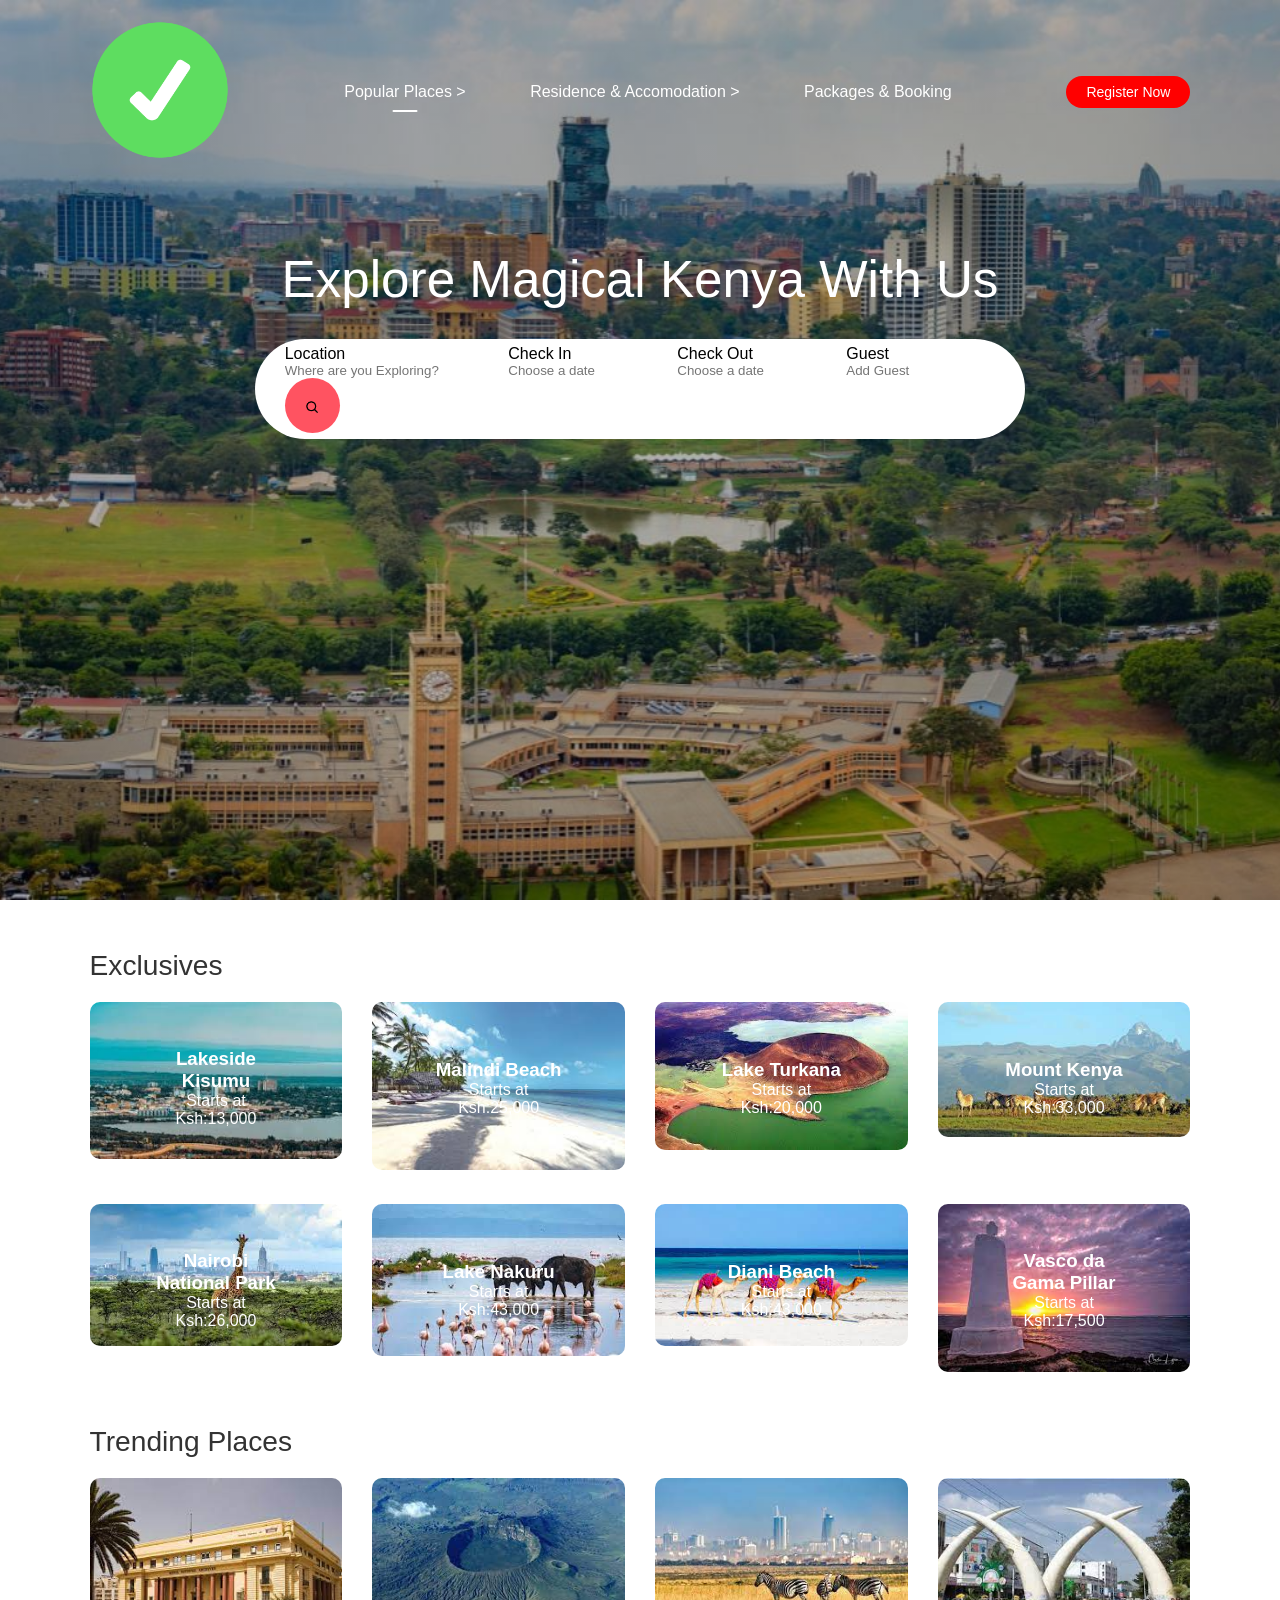
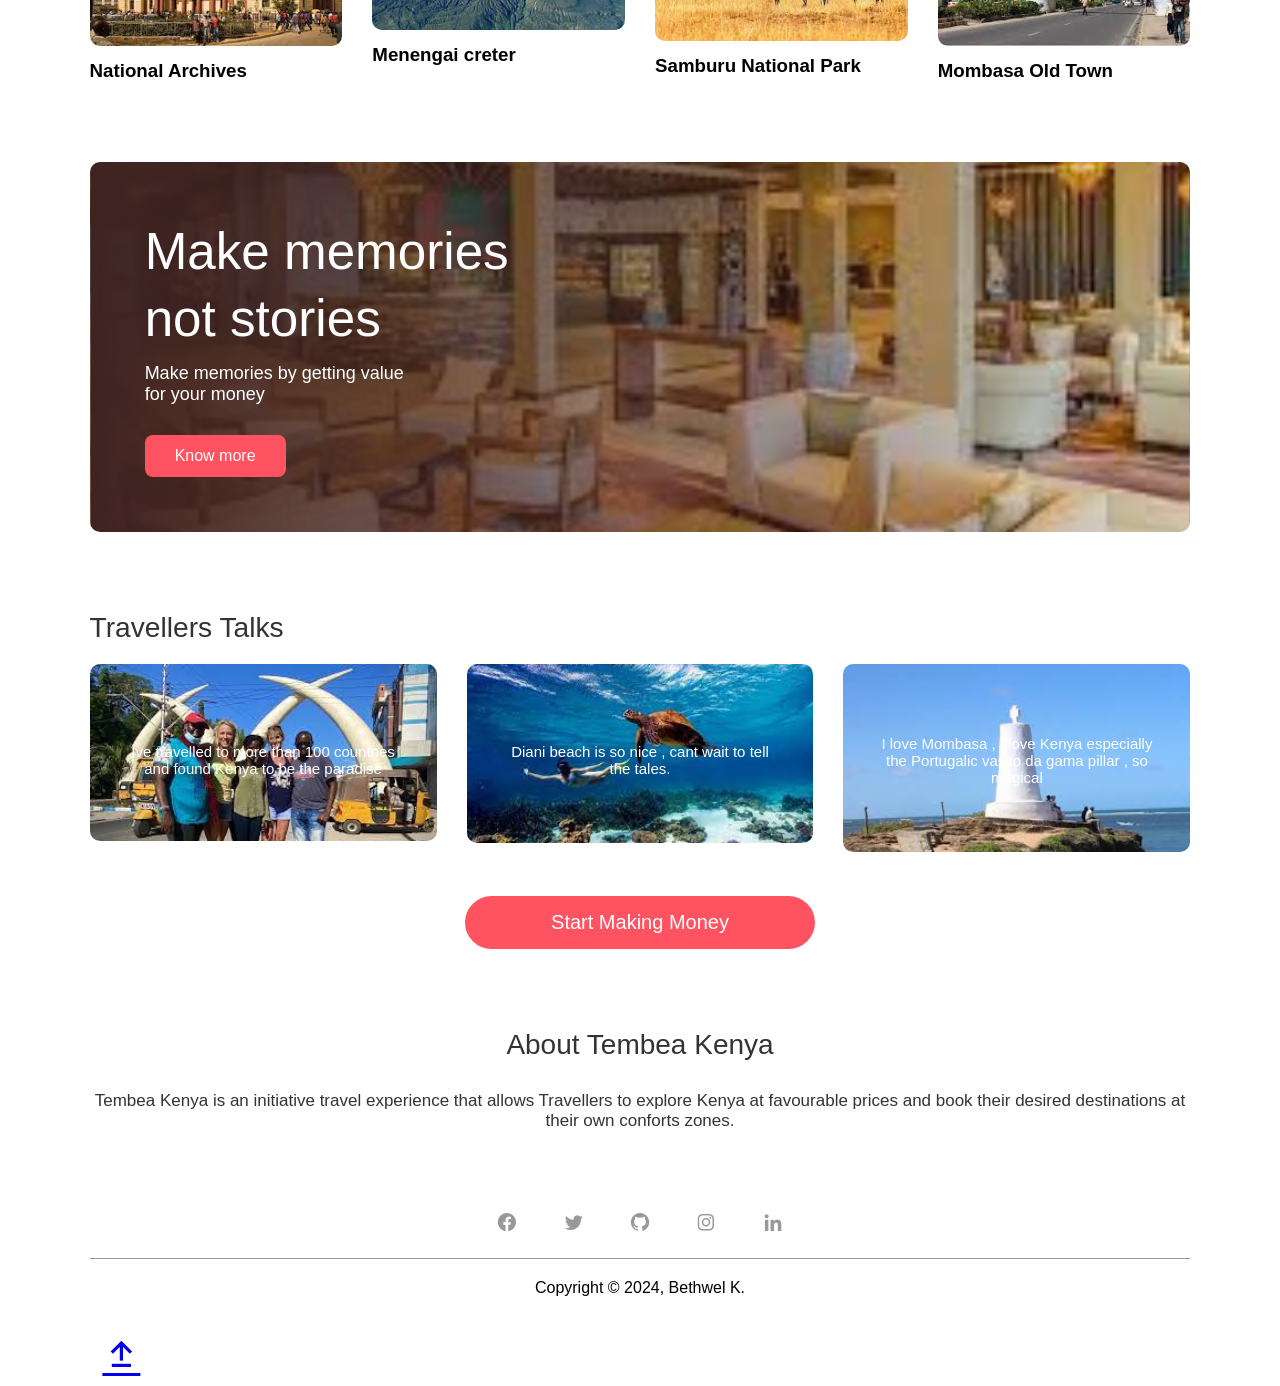
<file: index.html>
<!DOCTYPE html>
<html lang="en">
<head>
  <meta charset="UTF-8">
  <meta name="viewport" content="width=device-width, initial-scale=1.0">
  <title>Travel Website</title>

<!-- css linking -->

  <link rel="stylesheet" href="style.css">

  <!-- box icons link -->

  <link href='https://unpkg.com/boxicons@2.1.4/css/boxicons.min.css' rel='stylesheet'>

</head>
<body>

  <!-- header section starts -->

<div class="header">
  <nav id="navBar">
    
<a href="index.html">

    <!-- logo image -->

  <img src="image/yes.png" class="logo">
</a>
<ul class="nav-links">
  <li><a href="index.html" class="active">Popular Places > </a></li>
  <li><a href="house.html">Residence & Accomodation > </a></li>
  <li><a href="list.html">Packages & Booking </a></li>
</ul>

<a href="test.html" class="register-btn">Register Now</a>
<i class='bx bx-menu' onclick="togglebtn()"></i>
</nav>

<div class="container">
   <h1>Explore Magical Kenya With Us</h1>

<div class="search-bar">
  <form>
    <div class="location-input">
<lebel>Location</lebel>
<input type="text" placeholder="Where are you Exploring?">
    </div>
    <div>
      <lebel>Check In</lebel>
      <input type="text" placeholder="Choose a date">
          </div>
          <div>
            <lebel>Check Out</lebel>
            <input type="text" placeholder="Choose a date">
                </div>
                <div>
                  <lebel>Guest</lebel>
                  <input type="text" placeholder="Add Guest">
                      </div>
                      <button type="submit"><img src="image/search-regular-24.png"></button>
         
  </form>
</div>
</div>
</div>
<div class="container">
  <h2 class="sub-title">Exclusives</h2>
  <div class="exclusives">
    <div>
      <img src="image/lakesideKisumu.jpeg">
      <span>
        <h3>Lakeside Kisumu</h3>
        <p>Starts at Ksh:13,000</p>
      </span>
    </div>

    <div>
      <img src="image/malindi beach view.jpeg">
      <span>
        <h3>Malindi Beach</h3>
        <p>Starts at Ksh:25,000</p>
      </span>
    </div>

    <div>
      <img src="image/images.jpeg">
      <span>
        <h3>Lake Turkana</h3>
        <p>Starts at Ksh:20,000</p>
      </span>
    </div>

    <div>
      <img src="image/mtK.jpeg">
      <span>
        <h3>Mount Kenya</h3>
        <p>Starts at Ksh:33,000</p>
      </span>
    </div>

    <div>
      <img src="image/nairobi Park.jpeg">
      <span>
        <h3>Nairobi National Park</h3>
        <p>Starts at Ksh:26,000</p>
      </span>
    </div>

    <div>
      <img src="image/nakuruL.jpeg">
      <span>
        <h3>Lake Nakuru</h3>
        <p>Starts at Ksh:43,000</p>
      </span>
    </div>

    <div>
      <img src="image/Dianii.jpeg">
      <span>
        <h3>Diani Beach</h3>
        <p>Starts at Ksh:43,000</p>
      </span>
    </div>

    <div>
      <img src="image/vascoda.jpeg">
      <span>
        <h3>Vasco da Gama Pillar</h3>
        <p>Starts at Ksh:17,500</p>
      </span>
    </div>
    
  </div>

  <h2 class="sub-title">Trending Places</h2>
<div class="trending">

<div>
  <img src="image/archives.jpeg">
  <h3>National Archives</h3>
</div>
<div>
  <img src="image/creter.jpeg">
  <h3>Menengai creter</h3>
</div>
<div>
  <img src="image/samburu.jpeg">
  <h3>Samburu National Park</h3>
</div>
<div>
  <img src="image/mombasa.jpeg">
  <h3>Mombasa Old Town</h3>
</div>
</div>
<div class="cta">
<h3>Make memories<br>not stories</h3>
<p>Make memories by getting value <br>for your money</p>
<a href="#" class="cta-btn">Know more</a>
</div>

<h2 class="sub-title">Travellers Talks</h2>
<div class="stories">
<div>
<img src="image/cover.jpeg">
<p>Ive travelled to more than 100 countries and found Kenya to be the paradise</p>
</div>
<div>
  <img src="image/diani.jpeg">
  <p>Diani beach is so nice , cant wait to tell the tales.</p>
  </div>
  <div>
    <img src="image/fort Jesus.jpeg">
    <p>I love  Mombasa , I love Kenya especially the Portugalic vasco da gama pillar , so magical</p>
    </div>
</div>

<a href="#" class="start-btn">Start Making Money</a>
<div class="about-msg">
  <h2>About Tembea Kenya</h2>
  <p>Tembea Kenya is an initiative travel experience that allows Travellers
    to explore Kenya at  favourable prices and book their
    desired destinations at their own conforts zones.
  </p>
</div>


<!-- social media icons from box icons -->


<div class="footer">
<a href="https://facebook.com/"><i class='bx bxl-facebook-circle'></i></a>
<a href="https://twitter.com/"><i class='bx bxl-twitter'></i></a>
<a href="https://github.com/"><i class='bx bxl-github'></i></a>
<a href="https://instagram.com/"><i class='bx bxl-instagram'></i></a>
<a href="https://linkedin.com/"><i class='bx bxl-linkedin'></i></a>
<hr>
<p>Copyright © 2024, Bethwel K. </p>
</div>
<div class="footer-iconTop">
  <a href="index.html"><i class='bx bx-arrow-from-bottom'></i></a>
</div>
</div>

<!-- javascript functions  -->


<script>

var navBar = document.getElementById("navBar");
function togglebtn(){
navBar.classList.toggle("hidemenu");
}

</script>

</body>
</html>
</file>
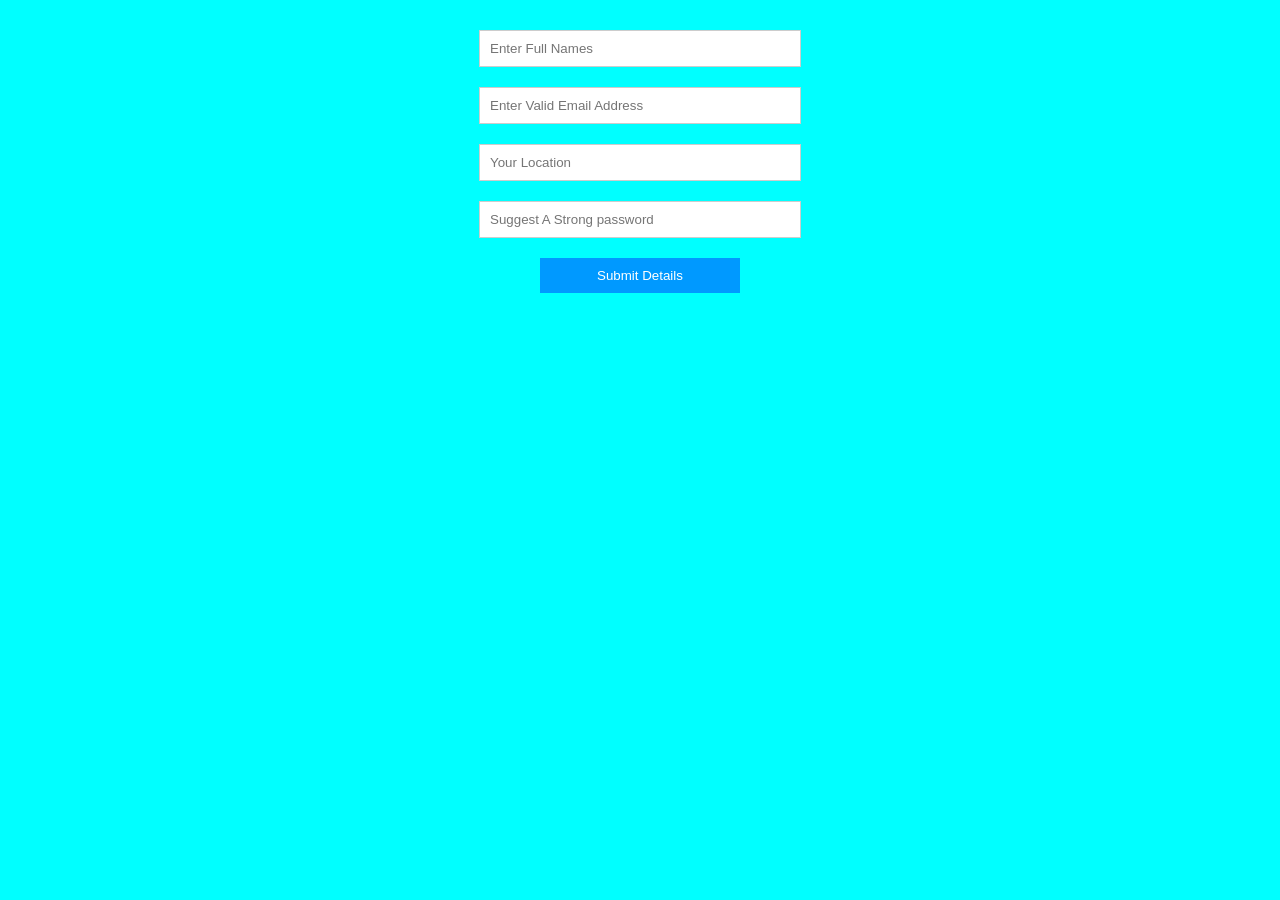
<file: form.html>
<!DOCTYPE html>
<html lang="en">
<head>
  <meta charset="UTF-8">
  <meta name="viewport" content="width=device-width, initial-scale=1.0">
  <title>Register Here</title>
</head>
<body>



  <style>
form{
  display: flex;
  flex-direction: column;
  align-items: center;
  margin: 20px;
}

input{
  width: 300px;
  padding: 10px;
  margin: 10px;
  border: 1px solid #ccc;
}

button{
  width: 200px;
  padding: 10px;
  margin: 10px;
  background-color: #0099ff;
  color: white;
  border: none;
  cursor: pointer;
}
body{
  background-color: aqua;
}

  </style>

  
  <form>

<input type="text" name="name" placeholder="Enter Full Names" required>
<input type="email" name="email" placeholder="Enter Valid Email Address" required>
<input type="text" name="location" placeholder="Your Location">
<input type="password" name="password" placeholder="Suggest A Strong password" required>
<button type="button" onclick="submitForm()">Submit Details</button>

  </form>

  <script>
    function submitForm() {
      alert("Thank you , your details have been submitted!");
    }
  </script>

</body>
</html>
</file>
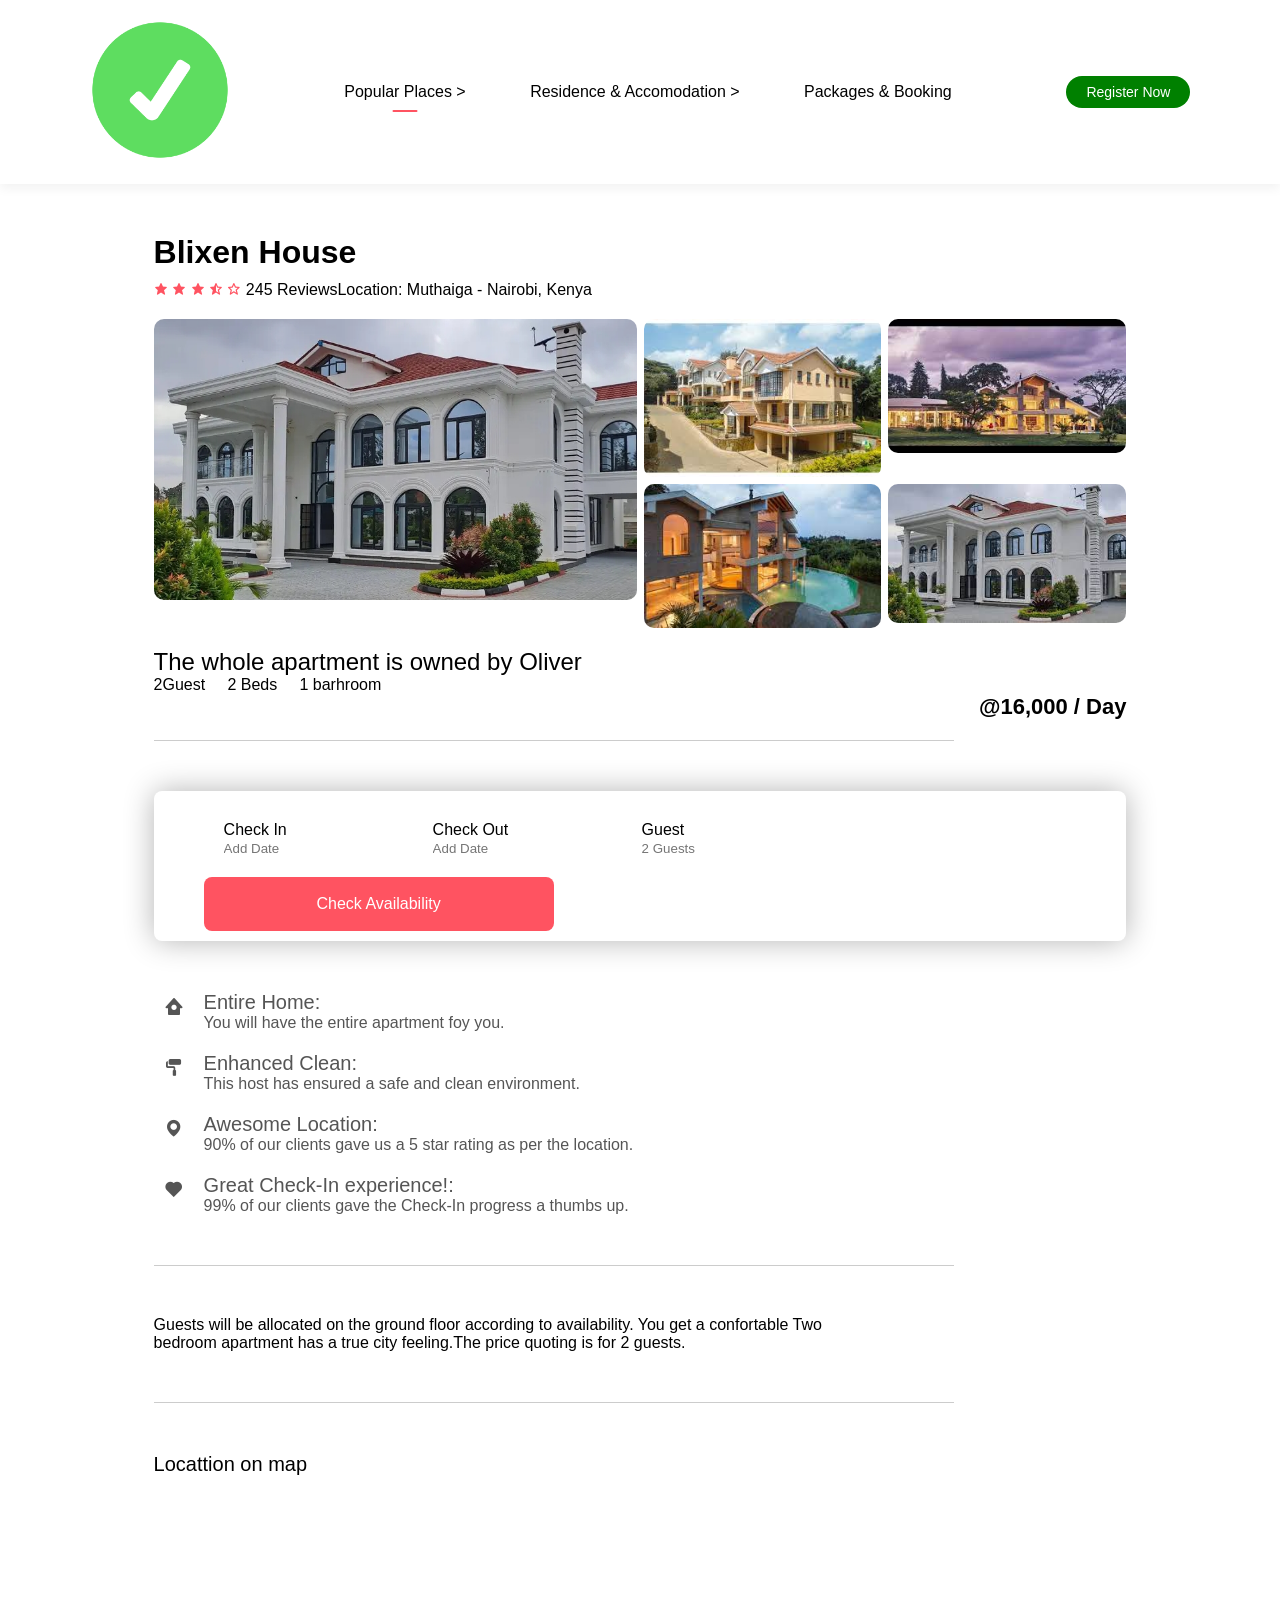
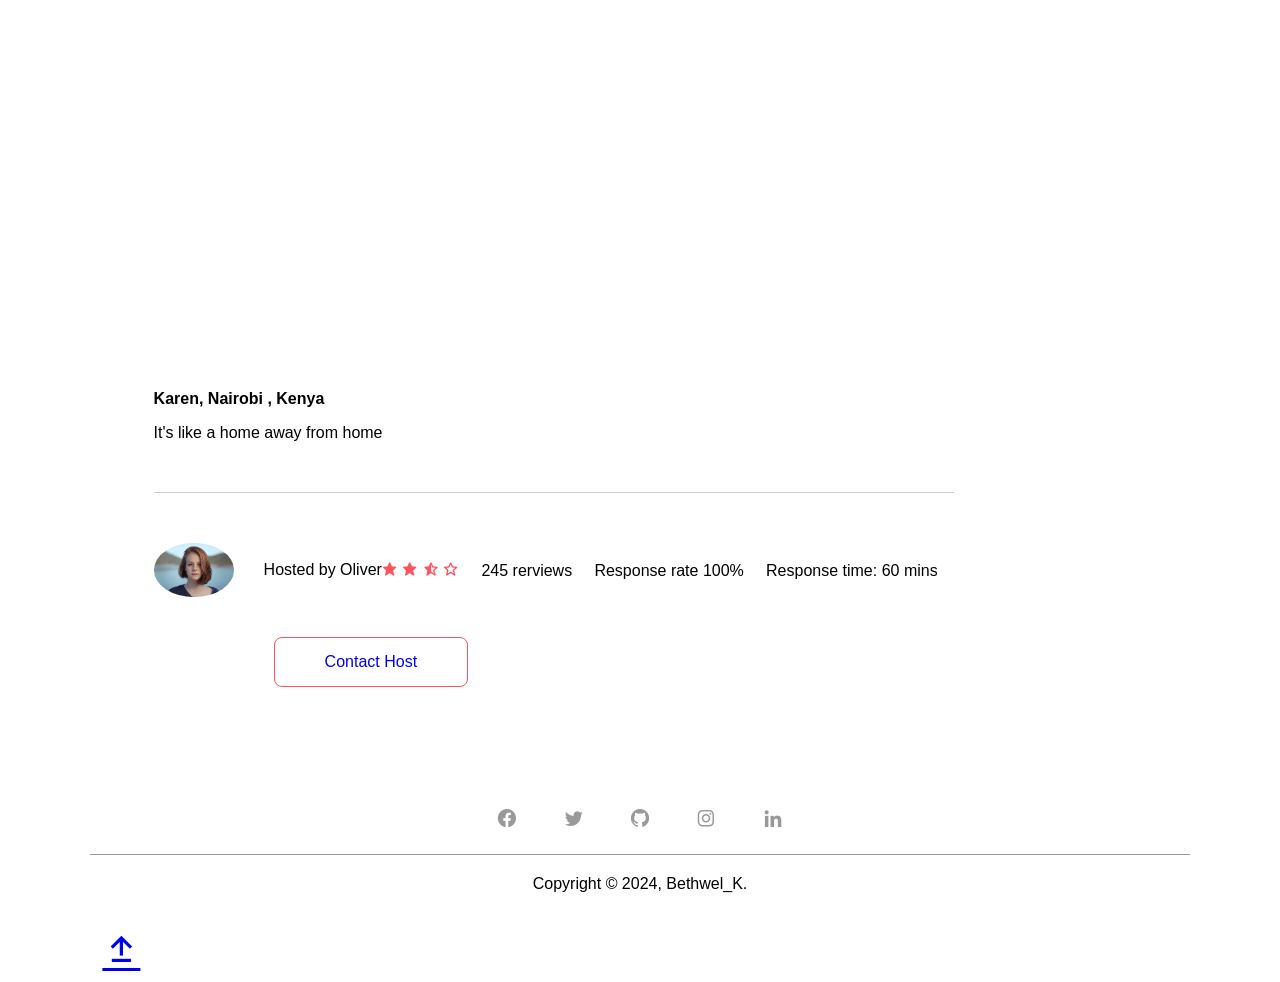
<file: house.html>
<!DOCTYPE html>
<html lang="en">
<head>
  <meta charset="UTF-8">
  <meta name="viewport" content="width=device-width, initial-scale=1.0">
  <title>House Details Page</title>

<!-- css linking -->

  <link rel="stylesheet" href="style.css">

  <!-- box icons link -->

  <link href='https://unpkg.com/boxicons@2.1.4/css/boxicons.min.css' rel='stylesheet'>

</head>
<body>
<nav id="navBar" class="navbar-white">

  <a href="index.html">

    <!-- logo image -->

    <img src="image/yes.png" class="logo">
  </a>


<ul class="nav-links">
  <li><a href="index.html" class="active">Popular Places > </a></li>
  <li><a href="house.html">Residence & Accomodation > </a></li>
  <li><a href="list.html">Packages & Booking</a></li>
</ul>
<a href="test.html" class="register-btn">Register Now</a>
<i class='bx bx-menu' onclick="togglebtn()"></i>
</nav>

<div class="house-details">
  <div class="house-title">
    <h1>Blixen House</h1>

    <div class="row">
      <div>
        <i class='bx bxs-star'></i>
  <i class='bx bxs-star'></i>
  <i class='bx bxs-star'></i>
  <i class='bx bxs-star-half'></i>
  <i class='bx bx-star'></i>
<span>245 Reviews</span>
      </div>
      <div>
        <p>Location: Muthaiga - Nairobi, Kenya</p>
      </div>
    </div>
  </div>
  <div class="gallery">
<div class="gallery-img-1"><img src="image/best-mansion-in-Nairobi.webp"></div>
<div><img src="image/resident2.jpeg"></div>
<div><img src="image/resident3.jpeg"></div>
<div><img src="image/resident4.jpeg"></div>
<div><img src="image/resident5.jpeg"></div>

  </div>

<div class="small-details">
  <h2>The whole apartment is owned by Oliver</h2>
  <p>2Guest &nbsp; &nbsp; 2 Beds &nbsp; &nbsp; 1 barhroom</p>
  <h4>@16,000 / Day</h4>
</div>
<hr class="line">
<form class="check-form">

<div>
  <label>Check In</label>
<input type="text" placeholder="Add Date">
</div>
<div>
  <label>Check Out</label>
<input type="text" placeholder="Add Date">
</div>
<div>
  <label class="guest-field">Guest</label>
<input type="text" placeholder="2 Guests">
</div>
<button type="submit">Check Availability</button>
</form>

<ul class="details-list">
<li><i class='bx bxs-home-circle'></i>Entire Home:
  <span>You will have the entire apartment foy you.</span>
</li>

<li><i class='bx bxs-paint-roll'></i>Enhanced Clean:
  <span>This host has ensured a safe and clean environment.</span>
</li>

<li><i class='bx bxs-map'></i>Awesome Location:
  <span>90% of our clients gave us a 5 star rating as per the location.</span>
</li>

<li><i class='bx bxs-heart'></i>Great Check-In experience!:
  <span>99% of our clients gave the Check-In progress a thumbs up.</span>
</li>
</ul>

<hr class="line">
<p class="home-desc">Guests will be allocated on  the ground floor according to availability. You get
  a confortable Two bedroom apartment has a true  city feeling.The price quoting is 
  for 2 guests.
</p>
<hr class="line">
<div class="map">
<h3>Locattion on map</h3>
<iframe src="https://www.google.com/maps/embed?pb=!1m18!1m12!1m3!1d63820.258550780614!2d36.65060849908915!3d-1.31586609826275!2m3!1f0!2f0!3f0!3m2!1i1024!2i768!4f13.1!3m3!1m2!1s0x182f1c
809869d64b%3A0x199b5604a77f13f5!2sKaren%2C%20Nairobi!5e0!3m2!1ssw!2ske!4v1706016550346!5m2!1ssw!2ske" width="600" height="450" style="border:0;" allowfullscreen="" loading="lazy" 
referrerpolicy="no-referrer-when-downgrade"></iframe>
  <b>Karen, Nairobi , Kenya</b>
  <p>It's like a home away from home</p>
</div>
<hr class="line">
<div class="host">
  <img src="image/person.jpeg">
  <div>Hosted by Oliver</div>
  <p><span>
    <i class='bx bxs-star'></i>
    <i class='bx bxs-star'></i>
    <i class='bx bxs-star-half'></i>
    <i class='bx bx-star'></i>
  </span>&nbsp; &nbsp; 245 rerviews &nbsp; &nbsp; Response rate 100% &nbsp;
  &nbsp; Response time: 60 mins</p>
</div>

<a href="#" class="contact-host">Contact Host</a>
</div>

<div class="container">
  <div class="footer">
    <a href="https://facebook.com/"><i class='bx bxl-facebook-circle'></i></a>
    <a href="https://twitter.com/"><i class='bx bxl-twitter'></i></a>
    <a href="https://github.com/"><i class='bx bxl-github'></i></a>
    <a href="https://instagram.com/"><i class='bx bxl-instagram'></i></a>
    <a href="https://linkedin.com/"><i class='bx bxl-linkedin'></i></a>
    <hr>
    <p>Copyright © 2024, Bethwel_K. </p>
    </div>
    <div class="footer-iconTop">
      <a href="house.html"><i class='bx bx-arrow-from-bottom'></i></a>
    </div>
</div>
<script>

  var navBar = document.getElementById("navBar");
  function togglebtn(){
  navBar.classList.toggle("hidemenu");
  }
  
  </script>
  </body>
  </html>
</file>
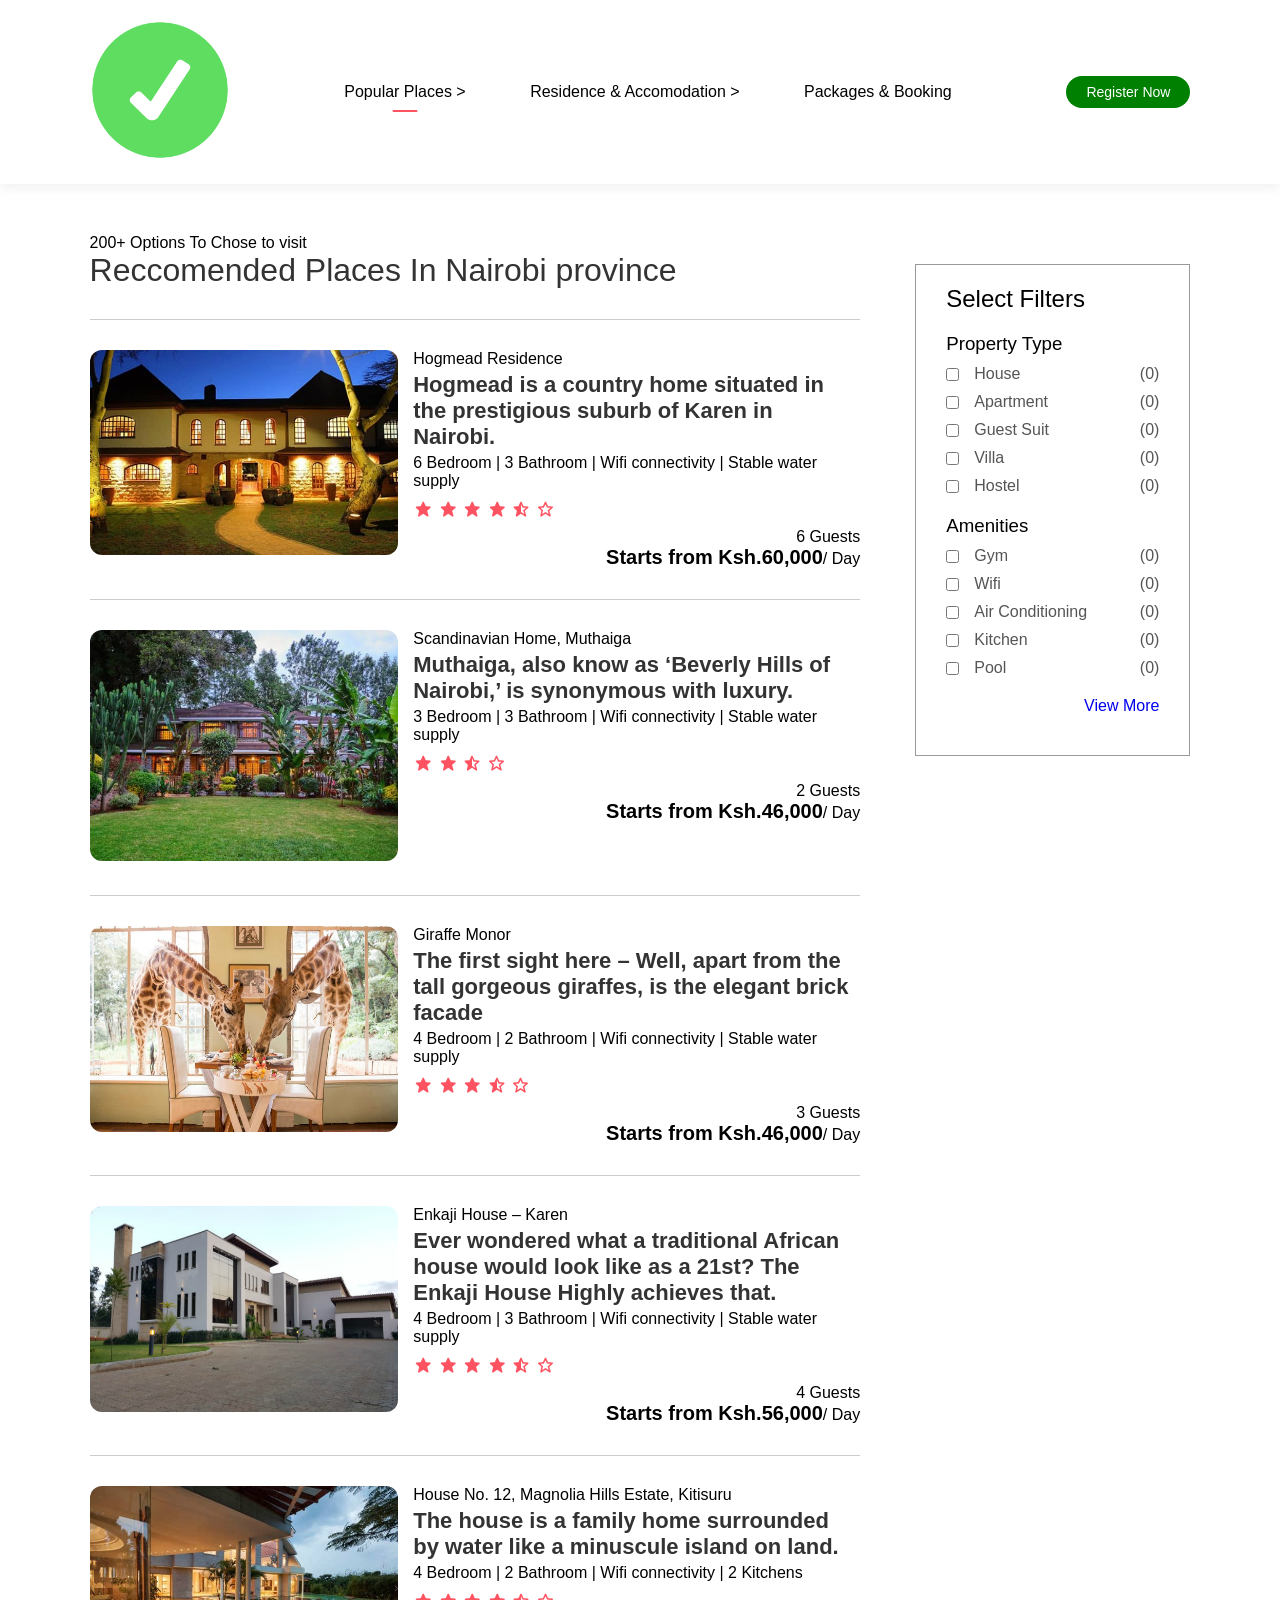
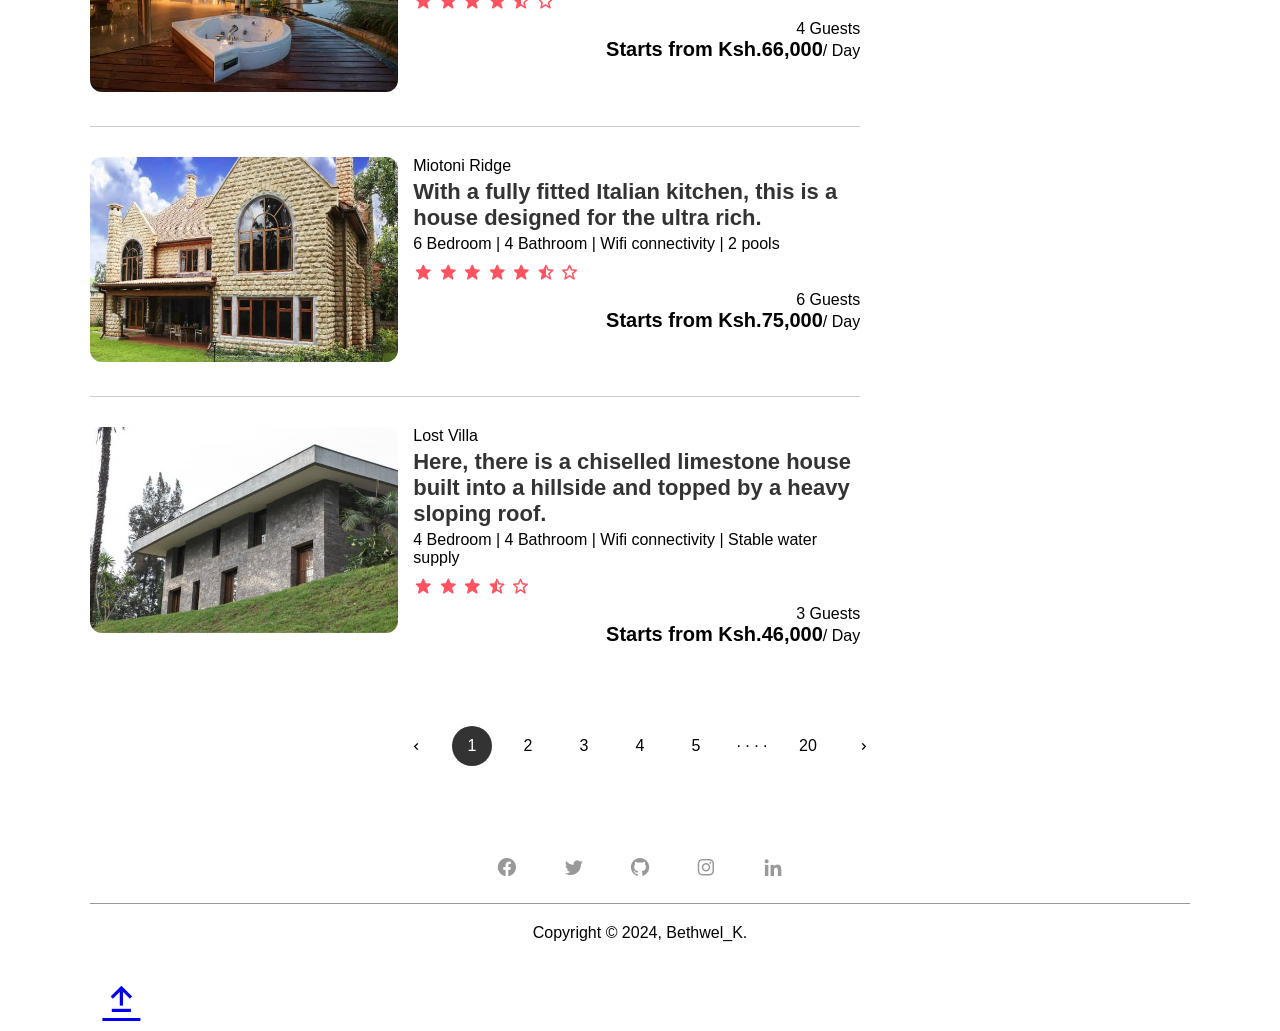
<file: list.html>
<!DOCTYPE html>
<html lang="en">
<head>
  <meta charset="UTF-8">
  <meta name="viewport" content="width=device-width, initial-scale=1.0">
  <title>House Listing</title>

<!-- css link -->

  <link rel="stylesheet" href="style.css">
  <!-- box icons link -->

  <link href='https://unpkg.com/boxicons@2.1.4/css/boxicons.min.css' rel='stylesheet'>


</head>
<body>
  
  <nav id="navBar" class="navbar-white">
<a href="index.html">
    <!-- logo image -->

  <img src="image/yes.png" class="logo">
</a>

<ul class="nav-links">
  <li><a href="index.html" class="active">Popular Places > </a></li>
  <li><a href="house.html">Residence & Accomodation > </a></li>
  <li><a href="list.html">Packages & Booking </a></li>
</ul>
<a href="test.html" class="register-btn">Register Now</a>
<i class='bx bx-menu' onclick="togglebtn()"></i>
</nav>

<!-- social media icons from box icons -->

<div class="container">

<div class="list-container">
  <div class="left-col">
    <p>200+ Options To  Chose to visit</p>
    <h1>Reccomended Places In Nairobi province</h1>
  
 <div class="house">

<div class="house-img">
<img src="image/hogmead_residence-1.jpg">
</div>
<div class="house-info">
  <p>Hogmead Residence</p>
  <h3>Hogmead is a country home situated in the prestigious suburb of Karen in Nairobi.</h3>
  <p>6 Bedroom | 3 Bathroom | Wifi connectivity | Stable water supply</p>
  <i class='bx bxs-star'></i>
  <i class='bx bxs-star'></i>
  <i class='bx bxs-star'></i>
  <i class='bx bxs-star'></i>
  <i class='bx bxs-star-half'></i>
  <i class='bx bx-star'></i>


  <div class="house-price">
    <p>6 Guests</p>
    <h4>Starts from Ksh.60,000<span>/ Day</span></h4>
  </div>
</div>
 </div>
 <div class="house">

  <div class="house-img">
  <img src="image/house2.jpg">
  </div>
  <div class="house-info">
    <p>Scandinavian Home, Muthaiga</p>
    <h3>Muthaiga, also know as ‘Beverly Hills of Nairobi,’ is synonymous with luxury. </h3>
    <p>3 Bedroom | 3 Bathroom | Wifi connectivity | Stable water supply</p>
    <i class='bx bxs-star'></i>
    <i class='bx bxs-star'></i>
    <i class='bx bxs-star-half'></i>
    <i class='bx bx-star'></i>
  
  
    <div class="house-price">
      <p>2 Guests</p>
      <h4>Starts from Ksh.46,000<span>/ Day</span></h4>
    </div>
  </div>
   </div>
   <div class="house">

    <div class="house-img">
    <img src="image/Giraffe-Manor-2.jpg">
    </div>
    <div class="house-info">
      <p>Giraffe Monor</p>
      <h3>The first sight here – Well, apart from the tall gorgeous giraffes, is the elegant brick facade</h3>
      <p>4 Bedroom | 2 Bathroom | Wifi connectivity | Stable water supply</p>
      <i class='bx bxs-star'></i>
      <i class='bx bxs-star'></i>
      <i class='bx bxs-star'></i>
      <i class='bx bxs-star-half'></i>
      <i class='bx bx-star'></i>
    
    
      <div class="house-price">
        <p>3 Guests</p>
        <h4>Starts from Ksh.46,000<span>/ Day</span></h4>
      </div>
    </div>
     </div>
     <div class="house">

      <div class="house-img">
      <img src="image/Enkaji-House-1.png">
      </div>
      <div class="house-info">
        <p>Enkaji House – Karen</p>
        <h3>Ever wondered what a traditional African house would look like as a 21st? The Enkaji House Highly achieves that.</h3>
        <p>4 Bedroom | 3 Bathroom | Wifi connectivity | Stable water supply</p>
        <i class='bx bxs-star'></i>
        <i class='bx bxs-star'></i>
        <i class='bx bxs-star'></i>
        <i class='bx bxs-star'></i>
        <i class='bx bxs-star-half'></i>
        <i class='bx bx-star'></i>
      
      
        <div class="house-price">
          <p>4 Guests</p>
          <h4>Starts from Ksh.56,000<span>/ Day</span></h4>
        </div>
      </div>
       </div>
       <div class="house">

        <div class="house-img">
        <img src="image/house_no__12__magnol_2.jpg">
        </div>
        <div class="house-info">
          <p>House No. 12, Magnolia Hills Estate, Kitisuru</p>
          <h3>The house is a family home surrounded by water like a minuscule island on land.</h3>
          <p>4 Bedroom | 2 Bathroom | Wifi connectivity | 2 Kitchens</p>
          <i class='bx bxs-star'></i>
          <i class='bx bxs-star'></i>
          <i class='bx bxs-star'></i>
          <i class='bx bxs-star'></i>
          <i class='bx bxs-star-half'></i>
          <i class='bx bx-star'></i>
        
          <div class="house-price">
            <p>4 Guests</p>
            <h4>Starts from Ksh.66,000<span>/ Day</span></h4>
          </div>
        </div>
         </div>
         <div class="house">

          <div class="house-img">
          <img src="image/miotoni_ridge-1.jpg">
          </div>
          <div class="house-info">
            <p>Miotoni Ridge</p>
            <h3> With a fully fitted Italian kitchen, this is a house designed for the ultra rich.</h3>
            <p>6 Bedroom | 4 Bathroom | Wifi connectivity | 2 pools </p>
            <i class='bx bxs-star'></i>
            <i class='bx bxs-star'></i>
            <i class='bx bxs-star'></i>
            <i class='bx bxs-star'></i>
            <i class='bx bxs-star'></i>
            <i class='bx bxs-star-half'></i>
            <i class='bx bx-star'></i>
          
          
            <div class="house-price">
              <p>6 Guests</p>
              <h4>Starts from Ksh.75,000<span>/ Day</span></h4>
            </div>
          </div>
           </div>
           <div class="house">

            <div class="house-img">
            <img src="image/lostvilla_2.jpg">
            </div>
            <div class="house-info">
              <p>Lost Villa</p>
              <h3> Here, there is a chiselled limestone house built into a hillside and topped by a heavy sloping roof.</h3>
              <p>4 Bedroom | 4 Bathroom | Wifi connectivity | Stable water supply</p>
              <i class='bx bxs-star'></i>
              <i class='bx bxs-star'></i>
              <i class='bx bxs-star'></i>
              <i class='bx bxs-star-half'></i>
              <i class='bx bx-star'></i>
            
            
              <div class="house-price">
                <p>3 Guests</p>
                <h4>Starts from Ksh.46,000<span>/ Day</span></h4>
              </div>
            </div>
             </div>
</div>

  <div class="right-col">
    <div class="sidebar">
      <h2>Select Filters</h2>
      <h3>Property Type</h3>
      <div class="filter">
        <input type="checkbox"> <p>House</p> <span>(0)</span>
      </div>
      <div class="filter">
        <input type="checkbox"> <p>Apartment</p> <span>(0)</span>
      </div>
      <div class="filter">
        <input type="checkbox"> <p>Guest Suit</p> <span>(0)</span>
      </div>
      <div class="filter">
        <input type="checkbox"> <p>Villa</p> <span>(0)</span>
      </div>
      <div class="filter">
        <input type="checkbox"> <p>Hostel</p> <span>(0)</span>
      </div>

      <h3>Amenities</h3>
      <div class="filter">
        <input type="checkbox"> <p>Gym</p> <span>(0)</span>
      </div>
      <div class="filter">
        <input type="checkbox"> <p>Wifi</p> <span>(0)</span>
      </div>
      <div class="filter">
        <input type="checkbox"> <p>Air Conditioning</p> <span>(0)</span>
      </div>
      <div class="filter">
        <input type="checkbox"> <p>Kitchen</p> <span>(0)</span>
      </div>
      <div class="filter">
        <input type="checkbox"> <p>Pool</p> <span>(0)</span>
      </div>

     <div class="sidebar-link">

      <a href="#">View More</a>
     </div>
    </div>
  </div>
</div>

<div class="pagination">

  <img src="image/chevron-left-regular-24.png">
  <span class="current">1</span>
  <span>2</span>
  <span>3</span>
  <span>4</span>
  <span>5</span>
  <span>&middot; &middot; &middot; &middot;</span>
  <span>20</span>
  <img src="image/chevron-left-regular-24.png" class="first-round">


</div>

  <div class="footer">
    <a href="https://facebook.com/"><i class='bx bxl-facebook-circle'></i></a>
    <a href="https://twitter.com/"><i class='bx bxl-twitter'></i></a>
    <a href="https://github.com/"><i class='bx bxl-github'></i></a>
    <a href="https://instagram.com/"><i class='bx bxl-instagram'></i></a>
    <a href="https://linkedin.com/"><i class='bx bxl-linkedin'></i></a>
    <hr>
    <p>Copyright © 2024, Bethwel_K. </p>
    </div>
    <div class="footer-iconTop">
      <a href="list.html"><i class='bx bx-arrow-from-bottom'></i></a>
    </div>
</div>

  
  <!-- javascript function -->


  <script>

    var navBar = document.getElementById("navBar");
    function togglebtn(){
    navBar.classList.toggle("hidemenu");
    }
    
    </script>
</body>
</html>
</file>
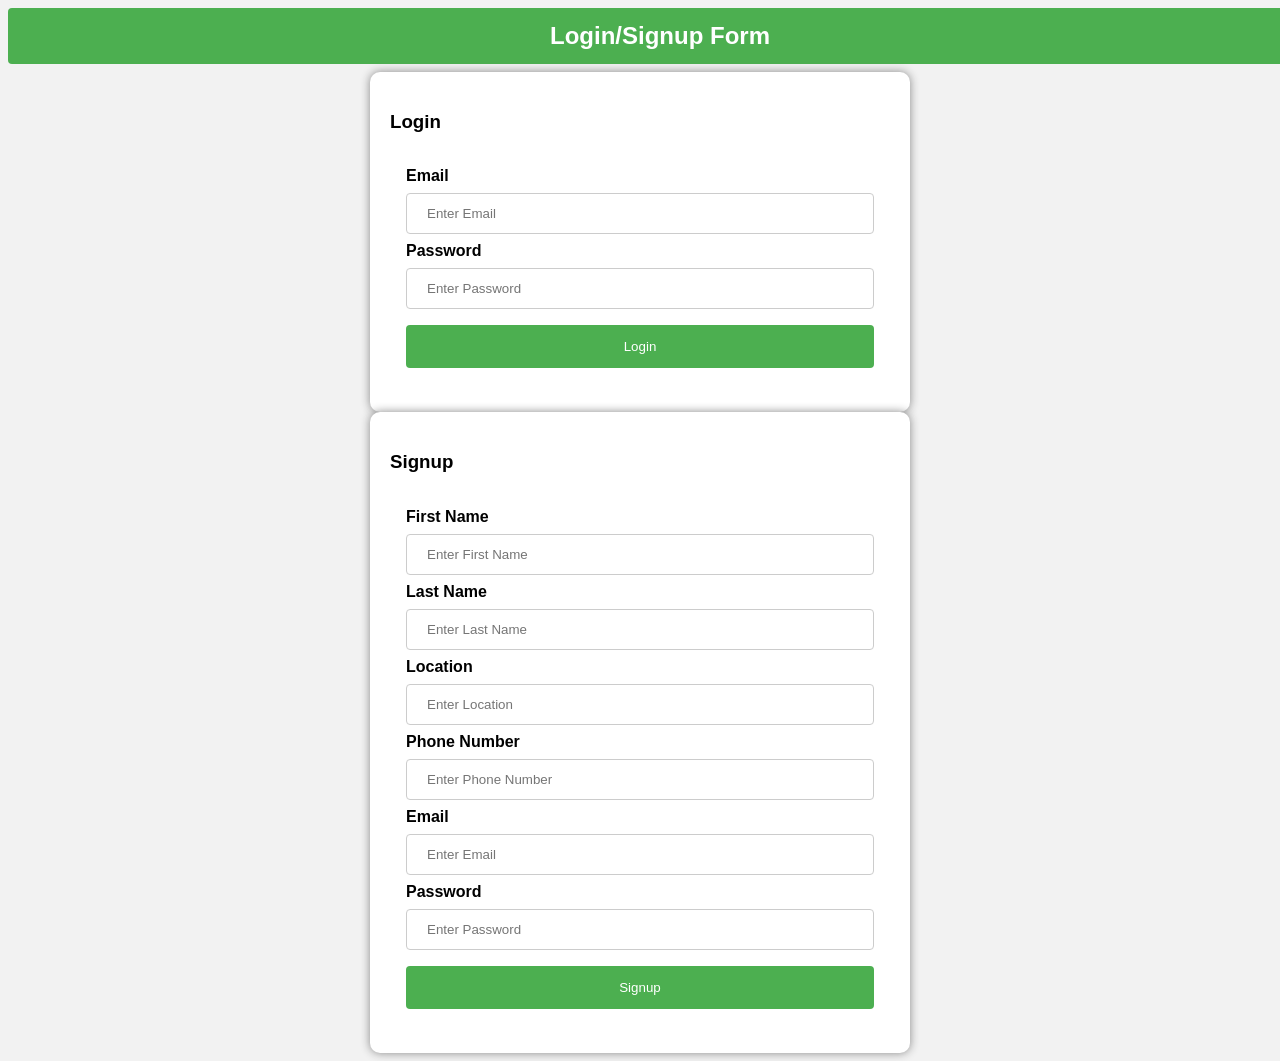
<file: test.html>
<!DOCTYPE html>
<html lang="en">
<head>
  <meta charset="UTF-8">
  <meta name="viewport" content="width=device-width, initial-scale=1.0">
  <title>Document</title>
  
  <!-- <script src="index.js"></script> -->

</head>
<body>
  
	<style>

		body {
			font-family: Arial, sans-serif;
			background-color: #f2f2f2;
		}
		form {
			background-color: #ffffff;
			padding: 20px;
			border-radius: 10px;
			box-shadow: 0px 0px 10px #888888;
			max-width: 500px;
			margin: auto;
		}
		input[type=text], input[type=password], input[type=email], input[type=tel] {
			width: 100%;
			padding: 12px 20px;
			margin: 8px 0;
			display: inline-block;
			border: 1px solid #ccc;
			border-radius: 4px;
			box-sizing: border-box;
		}
		button[type=submit] {
			background-color: #4CAF50;
			color: white;
			padding: 14px 20px;
			margin: 8px 0;
			border: none;
			border-radius: 4px;
			cursor: pointer;
			width: 100%;
		}
		button[type=submit]:hover {
			background-color: #45a049;
		}

    h2{
      background-color: #4CAF50;
			color: white;
			padding: 14px 20px;
			margin: 8px 0;
			border: none;
			border-radius: 4px;
			cursor: pointer;
			width: 100%;
      text-align: center;
    }
		.container {
			padding: 16px;
		}
		span.psw {
			float: right;
			padding-top: 16px;
		}
		.modal {
			display: none;
			position: fixed;
			z-index: 1;
			left: 0;
			top: 0;
			width: 100%;
			height: 100%;
			overflow: auto;
			background-color: rgb(0,0,0);
			background-color: rgba(0,0,0,0.4);
		}
		.modal-content {
			background-color: #fefefe;
			margin: 5% auto 15% auto;
			border: 1px solid #888;
			width: 80%;
			padding-bottom: 20px;
		}
		.close {
			position: absolute;
			right: 25px;
			top: 0;
			color: #000;
			font-size: 35px;
			font-weight: bold;
		}
		.close:hover,
		.close:focus {
			color: red;
			cursor: pointer;
		}
		.animate {
			animation: zoom 0.6s;
		}
		@keyframes zoom {
			from {transform: scale(0)}
			to {transform: scale(1)}
		}
	</style>

	<h2>Login/Signup Form</h2>
	<form id="login-form" onsubmit="return validateForm()">
		<h3>Login</h3>
		<div class="container">
			<label for="email"><b>Email</b></label>
			<input type="email" placeholder="Enter Email" name="email" required>

			<label for="password"><b>Password</b></label>
			<input type="password" placeholder="Enter Password" name="password" required>

			<button type="submit" onclick="submitForm()">Login</button>
		</div>
	</form>

	<form id="signup-form" onsubmit="return validateForm()">
		<h3>Signup</h3>
		<div class="container">
			<label for="fname"><b>First Name</b></label>
			<input type="text" placeholder="Enter First Name" name="fname" required>

			<label for="lname"><b>Last Name</b></label>
			<input type="text" placeholder="Enter Last Name" name="lname" required>

			<label for="location"><b>Location</b></label>
			<input type="text" placeholder="Enter Location" name="location" required>

			<label for="phone"><b>Phone Number</b></label>
			<input type="tel" placeholder="Enter Phone Number" name="phone" required>

			<label for="email"><b>Email</b></label>
			<input type="email" placeholder="Enter Email" name="email" required>

			<label for="password"><b>Password</b></label>
			<input type="password" placeholder="Enter Password" name="password" required>

			<button type="submit" onclick="submitForm()">Signup</button>
		</div>
	</form>

	<!-- <div id="myModal" class="modal">
		<div class="modal-content animate">
			<span class="close" onclick="document.getElementById('myModal').
      style.display='none'" title="Close Modal">×</span>
			<p id="modal-message"></p>
		</div -->

  </html>
</body>
    <script>
      function submitForm() {
        alert("Thank you , your details have been submitted!");
      }
    </script>
</file>
<file: style.css>
*{
  padding: 0;
  margin: 0;
  box-sizing: border-box;
  font-family: 'poppins', sans-serif;
}

.header{
  min-height: 100vh;
  width: 100%;
  background-image: linear-gradient(rgba(0,0,0,0.3),rgba(0,0,0,0.3)),url(image/NairobiCity.jpg);
  background-size: cover;
  background-position: center;
}

nav{
  display: flex;
  align-items: center;
  justify-content: space-between;
  padding: 20px 7%;

}

.logo{
  width: 140px;
  cursor: pointer;
}

.nav-links li {
list-style: none;
display: inline-block;
margin: 10px 30px;

}

.nav-links li a{
  text-decoration: none;
  color: white;
}

.register-btn{
  background: red;
  color: white;
  padding: 8px 20px;
  font-size: 14px;
  text-decoration: none;
  border-radius: 20px;
}

.container{
  padding: 0 7%;
}

.header h1 {
font-size: 4vw;
font-weight: 500;
color: white;
padding-top: 6%;
text-align: center;
}

.search-bar{
  background: white;
  width: 70%;
  margin: 30px auto;
  padding: 6px 10px 6px 30px;
  border-radius: 50px;
}

.search-bar form{
  display: flex;
  align-items: center;
  flex-wrap: wrap;
}

.search-bar form input{
  display: block;
  border: 0;
  outline: none;
  background: transparent;
}

.search-bar form button{
  background: #ff5361;
  width: 55px;
  height: 55px;
  border-radius: 50px;
  border: 0;
  outline: none;
  cursor: pointer;
}
.search-bar form button img{
  width: 15px;
  margin-top: 7px;
}

.location-input{
  flex: 1;
}

.search-bar form label {
font-weight: 600;

}

/* exclusives */

.sub-title{
  margin: 50px 0 20px;
  font-size: 2.2vw;
  font-weight: 500;
  color: #333;

}

/* align the images */

.exclusives{
display: grid;
grid-template-columns: repeat(auto-fit, minmax(200px, 1fr));
grid-gap: 30px;
}

.exclusives div img{
  width: 100%;
  border-radius: 10px;
}

.exclusives div{
  position: relative;
}
.exclusives div span{
  position: absolute;
  top: 50%;
  left: 50%;
  transform: translate(-50%,-50%);
  text-align: center;
  color: white;
}

/* trending places */

.trending{
  display: grid;
  grid-template-columns: repeat(auto-fit, minmax(200px, 1fr));
  grid-gap: 30px;
  margin-bottom: 30px;
}

.trending div img{
  width: 100%;
  border-radius: 10px;
}

.trending h3{
  font-weight: 600;
  margin-top: 10px;
}

/* cta */

.cta{
  margin: 80px 0;
  background-image: linear-gradient(to right, #3f2321, transparent),url(image/hospitality.jpeg);
  background-position: center;
  background-size: cover;
  border-radius: 10px;
  padding: 5%;
  color: white;
}

.cta h3{
  font-size: 4vw;
  line-height: 5.3vw;
  font-weight: 500;
}

.cta p{
  font-size: 18px;
  margin: 10px 0;
}

.cta-btn{
  background: #ff5361;
  color: white;
  text-decoration: none;
  padding: 12px 30px;
  border-radius: 8px;
  margin-top: 20px;
  display: inline-block;
}

/* traveller talks */

.stories{
  display: grid;
  grid-template-columns: repeat(auto-fit, minmax(200px, 1fr));
  grid-gap: 30px;
  margin-bottom: 30px;
}

.stories div img{
  width: 100%;
  border-radius: 10px;
}

.stories div{
  position: relative;
  text-align: center;
}
.stories p{
  width: 80%;
  position: absolute;
  top: 50%;
  left: 50%;
  transform: translate(-50%,-50%);
  color: white;
  font-size: 15px;
}

.start-btn{
  text-decoration: none;
  background: #ff5361;
  color: white;
  width: 60%;
  max-width: 350px;
display: block;
text-align: center;
margin: 40px auto;
padding: 15px;
border-radius: 30px;
font-size: 20px;
}

/* about-msg */

.about-msg{
text-align: center;
margin: 80px 0;
color:#333;
font-size: 17px;
}
.about-msg h2{
  margin-bottom: 30px;
font-weight: 500;
font-size: 28px
}

/* footer */

.footer{
  margin: 80px 0 10px;
  text-align: center;
}

.footer i:hover{
  color: blue;
}

.footer a{
  font-size: 22px;
  color: #999;
  text-decoration: none;
  margin: 0 20px;
}
.footer hr{
  background: #999;
  height: 1px;
  width: 1005;
  border: 0;
  margin: 20px 0;
}
.footer p{
  padding-bottom: 15px;
}
.active{
  position: relative;
}
.active::after{
  content: '';
  width: 25px;
  height: 2px;
  background: white;
  position: absolute;
  left: 50%;
  transform: translateX(-50%);
  bottom: -12px;
  border-radius: 2px;
}

nav .bx-menu{
display: none;
}


/* small screeen */

@media only screen and (max-width: 700px){

.logo{
  position: fixed;
  top: 4%;
  left: 7%;
}
nav{
  position: fixed;
  top: 0;
  z-index: 100;
  width: 100%;
  display: inline-block;
  padding: 100px 7% 0;
  background: black;
  text-align: right;
  max-height: 100px;
  overflow: hidden;
  transition: max-height 0.5s;
}
nav .nav-links li {
  margin: 10px 0;
  display: block;
}
.register-btn{
  margin: 15px 0 30px;
  display: inline-block;

}
nav .bx-menu{
  display: block;
  position: fixed;
  top: 4%;
  right: 7%;
  color: white;
  font-size: 28px;;
}
.active::after{
  left: -40%;
  transform: translateX(0, 50%);
  bottom: 50%;
}
.hidemenu{
  max-height: 300px;

}
.header h1{
  padding-top: 200px;
  font-size: 7vw;

}
.search-bar{
  width: 90%;
  margin: 30px auto;
  padding: 20px 10px 30px;
  border-radius: 5px;
  padding: 20px 10px 30px ;
  border-radius: 5px;
  position: relative;
}

.search-bar form{
  display: block;

}

.search-bar form input{
  border-color: 1px solid #ddd;
  width: 100%;
  margin-top: 10px;
  margin-bottom: 20px;
  padding-bottom: 10px;
}
.search-bar form button {
  position: absolute;
  bottom: 0;
  left: 50%;
  transform: translate(-50%, 50%);
}
.sub-title {
  font-size: 6vw;
}
.cta{
  padding: 15% 5%;
}
.cta h3 {
  font-size: 7vw;
  line-height: 8vw;
}

.cta p{
  font-size: 14px;
}

.cta-btn{
  padding: 6px 15px;
  margin-top: 10px;
  border-radius: 4px;
  font-size: 14px;
}

.stories p {
  font-size: 20px;
}

.about-msg{
  font-size: 15px;
}
}


/* listing section */

.navbar-white{
  background: white;
  box-shadow: 0 5px 10px rgba(0,0,0,0.05);
}

.navbar-white .nav-links li a{
  color: black;
}

.navbar-white .register-btn{
  color: white;
  /* background: #ff5361; */
  background: green;
}

nav.navbar-white  .bx-menu{
  color: black;
}

.navbar-white .active::after{

  background: #ff5361;

}
.list-container{
  margin-top: 50px;
  display: flex;
  flex-wrap: wrap;
  justify-content: space-between;
}

.left-col{
 flex-basis: 70%;
}

.right-col{
  flex-basis: 25%;
 }

 .left-col h1{
  color: #333;
  font-weight: 400;
  margin-bottom: 30px;
 }

 .house{
  justify-content: space-between;
  flex-wrap: wrap;
  display: flex;
padding: 30px 0;
border-top: 1px solid #ccc;
 }
 .house-img{
  flex-basis: 40%;
 }
 .house-info{
  flex-basis: 58%;

 }

 .house-img img{

  width: 100%;
  border-radius: 12px;

 }
 .house-info h3{

  color: #333;
  font-weight: 600;
  font-size: 22px;
  margin: 4px 0;
 }

 .house-info i{
  color: #ff5361;
margin: 10px 1px;
font-size: 18px;

 }
 .house-price{
  text-align: right;
 }
 
 .house-price h4{
  font-size: 20px;

 }
 .house-price h4 span{
  font-size: 16px;
  font-weight: 500;

 }

 .sidebar{
  border: 1px solid #999;
  padding: 20px 30px;
  margin-top: 30px;
 }
 .sidebar h2{
  font-weight: 500;
 }

 .sidebar h3{
  font-weight: 500;
  margin: 20px 0 10px;

 }
 .filter{
  display: flex;
  color: #555;
  align-items: center;
  margin-bottom: 10px;

 }
 .filter p {
  flex: 1;
 }
 .filter input {
  cursor: pointer;
  margin-right: 15px;
 }

 .sidebar-link{
  margin: 20px 0;
  text-align: right;
 }

 .sidebar-link a{
  text-decoration: none;
 }

 .pagination{
  display: flex;
  align-items: center;
  justify-content: center;
  margin: 40px 0;
 }

.pagination img{
  width: 15px;
  margin: 10px 20px;

}

.first-round {
  transform: rotate(180deg);
}

.pagination span {
  cursor: pointer;
text-align: center;
border-radius: 50px;
line-height: 40px;
height: 40px;
width: 40px;
margin: 10px 8px;

}

.pagination .current {
  background-color: #333;
  color: #fff;
} 

/* small screen listing page */

@media only screen and (max-width: 700px){

  .list-container{
    margin-top: 150px;
  }
.left-col, .right-col, .house-img, .house-info{
  flex-basis: 100%;
}
.left-col h1 {
  font-size: 22px;

}
.house-info h3 {
  font-size: 18px;
}

.house-info i {
  font-size: 16px;
}
.pagination span {
  margin: 10px 2px;
  width: 30px;
  height: 30px;
  line-height: 30px;
  font-size: 12px;
}
}


/* house details page */

.house-details {
padding: 0 12%;

}
.house-title {
  margin-top: 50px;
}
.house-title h1 {
  font-weight: 600;
}
.house-title .row {
  display: flex;
align-items: center;
margin: 10px 0;
flex-wrap: wrap;
}
.house-title span {
  margin: 1 20px;
}
.house-title i{
  color: #ff5361;
  font-size: 14px;
}

.gallery{
  display: grid;
  margin: 20px 0;
  grid-gap: 7px;
  grid-template-areas: 'first first . . ''first first . .';
}

.gallery div img{
  width: 100%;
  display: block;
  border-radius: 10px;
}
.gallery-img-1{
  grid-area: first;
}
.small-details h2{
  font-weight: 500;
}
.small-details h4{
  text-align: right;
  font-size: 22px;
}
.line{
  background: #ccc;
  height: 1px;
  border: 0;
  width: 100%;
  max-width: 800px;
  margin: 20px 0 50px;
}

.check-form{
  margin: 30px 0;
  background: #fff;
  box-shadow: 0 0 30px rgba(0,0,0,0.3);
  display: flex;
  border-radius: 8px;
  flex-wrap: wrap;
  align-items: center;
  padding: 10px 50px;

}
.check-form label{
  display: block;
}

.check-form div{
padding: 20px;
}
.check-form input{
  background: transparent;
  border: 0;
  outline: none;
}
.check-form button{
  background: #ff5361;
  border: 0;
  outline: none;
  color: #fff;
  padding: 18px;
  width: 350px;
  border-radius: 8px;
  font-size: 16px;

}
.guest-field{
  flex: 1;
}
.details-list{
  list-style: none;
  margin: 50px 0;
}
.details-list li{
  font-size: 20px;
  margin-left: 50px;
  font-weight: 500;
margin-bottom: 20px;
color: #555;
position: relative;
}
.details-list li span{
display: block;
font-weight: 400;
font-size: 16px;

}
.details-list li i{
  left: -40px;
  top: 5px;
  position: absolute;
}
.home-desc{
  max-width: 700px;
  margin-bottom: 50px;

}
.map{
  margin: 50px 0;
}
.map iframe{
  width: 100%;
  margin-bottom: 30px;
}
.map h3{
  font-weight: 500;
  font-size: 20px;
  margin-bottom: 30px;

}
.map b{
  display: block;
  margin-bottom: 16px;

}
.host{
  display: flex;
  align-items: center;

}
.host img{
  border-radius: 50%;
  width: 80px;
  margin-right: 30px;
}
.host h2{
  margin-bottom: 10px;
  font-weight:500;

}
.host i{
  color: #ff5361;
}
.contact-host{
  display: inline-block;
  columns: #555;
  text-decoration: none;
  margin: 40px 0 40px 120px;
padding: 15px 50px;
border:1px solid #ff5361;
border-radius: 8px;
}

/* media query for house details page*/

@media only screen and (max-width: 700px){

 .house-details{ margin-top: 150px; 
  }
  .row p{
    margin-top: 10px;
  }
  .gallery{grid-template-areas: 'first first''..''..';
   }
   .small-details h2{
    font-size: 20px;
    margin-top: 24px;
   }
   .small-details h4{
    text-align: left;
    margin: 10px 0;
    font-size: 18px;
   }
   .check-form{
    padding: 10px 30px ;
   }
   .check-form div{
    padding: 20px 0;
    width: 100%;
   }
   .check-form input{
    border-bottom: 1px solid #ccc;
    width: 100%;
    padding-bottom: 5px;
   }
   .check-form button{
   border-radius: 4px;
   margin-bottom: 15px;
   margin-top: 10px;
   font-size: 14px;

   }
   .host{
    display: block;
    line-height: 28px;
   }
   .contact-host{
    margin: 40px 0;
   }
  }


  .footer-iconTop a {
    display: inline-flex;
    justify-content: center;
    align-items: center;
    padding: .8rem;
    background: #fff;
    border-radius: .8rem;
    transition: .5s ease;
  }
  
  .footer-iconTop a:hover{
  box-shadow: 0 0 1rem green;
  
  }
  .footer-iconTop a i {
    font-size: 2.4rem;
    color: var(--second-bg-color);
  
  }
</file>
